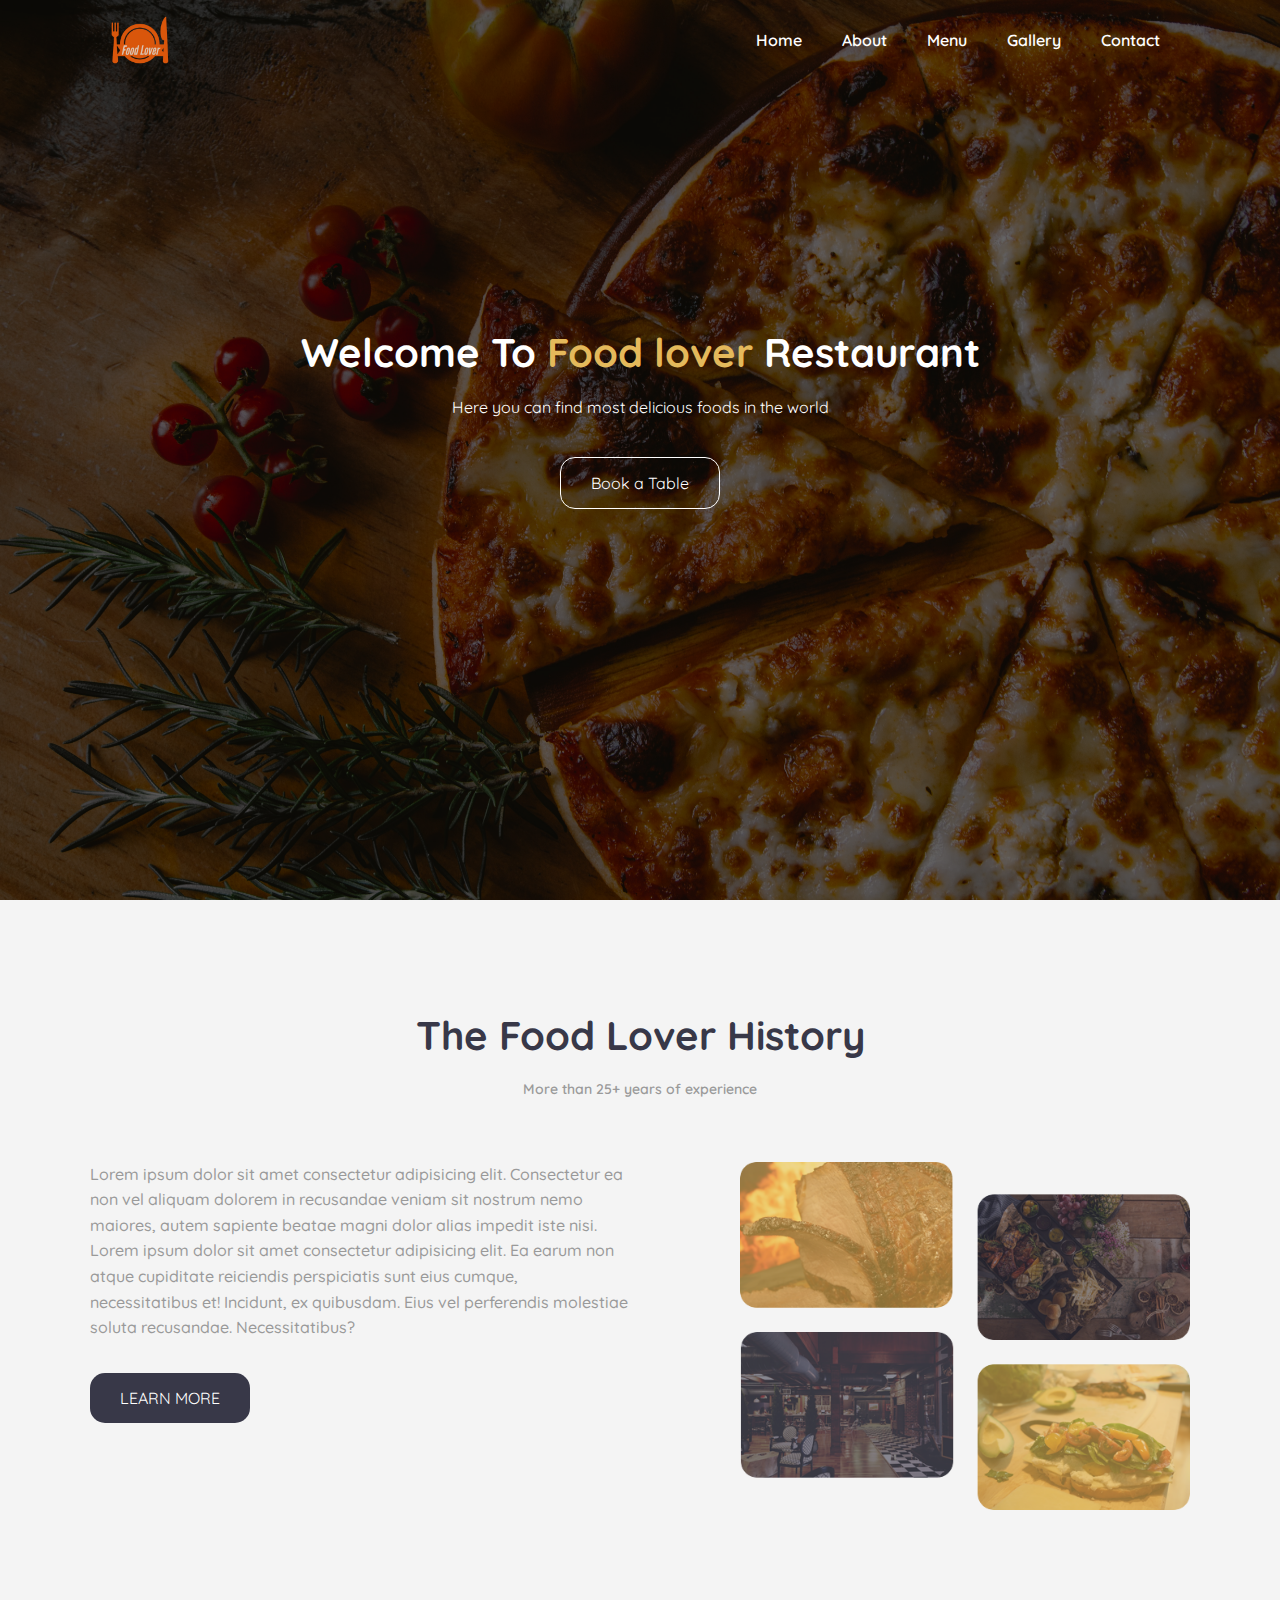
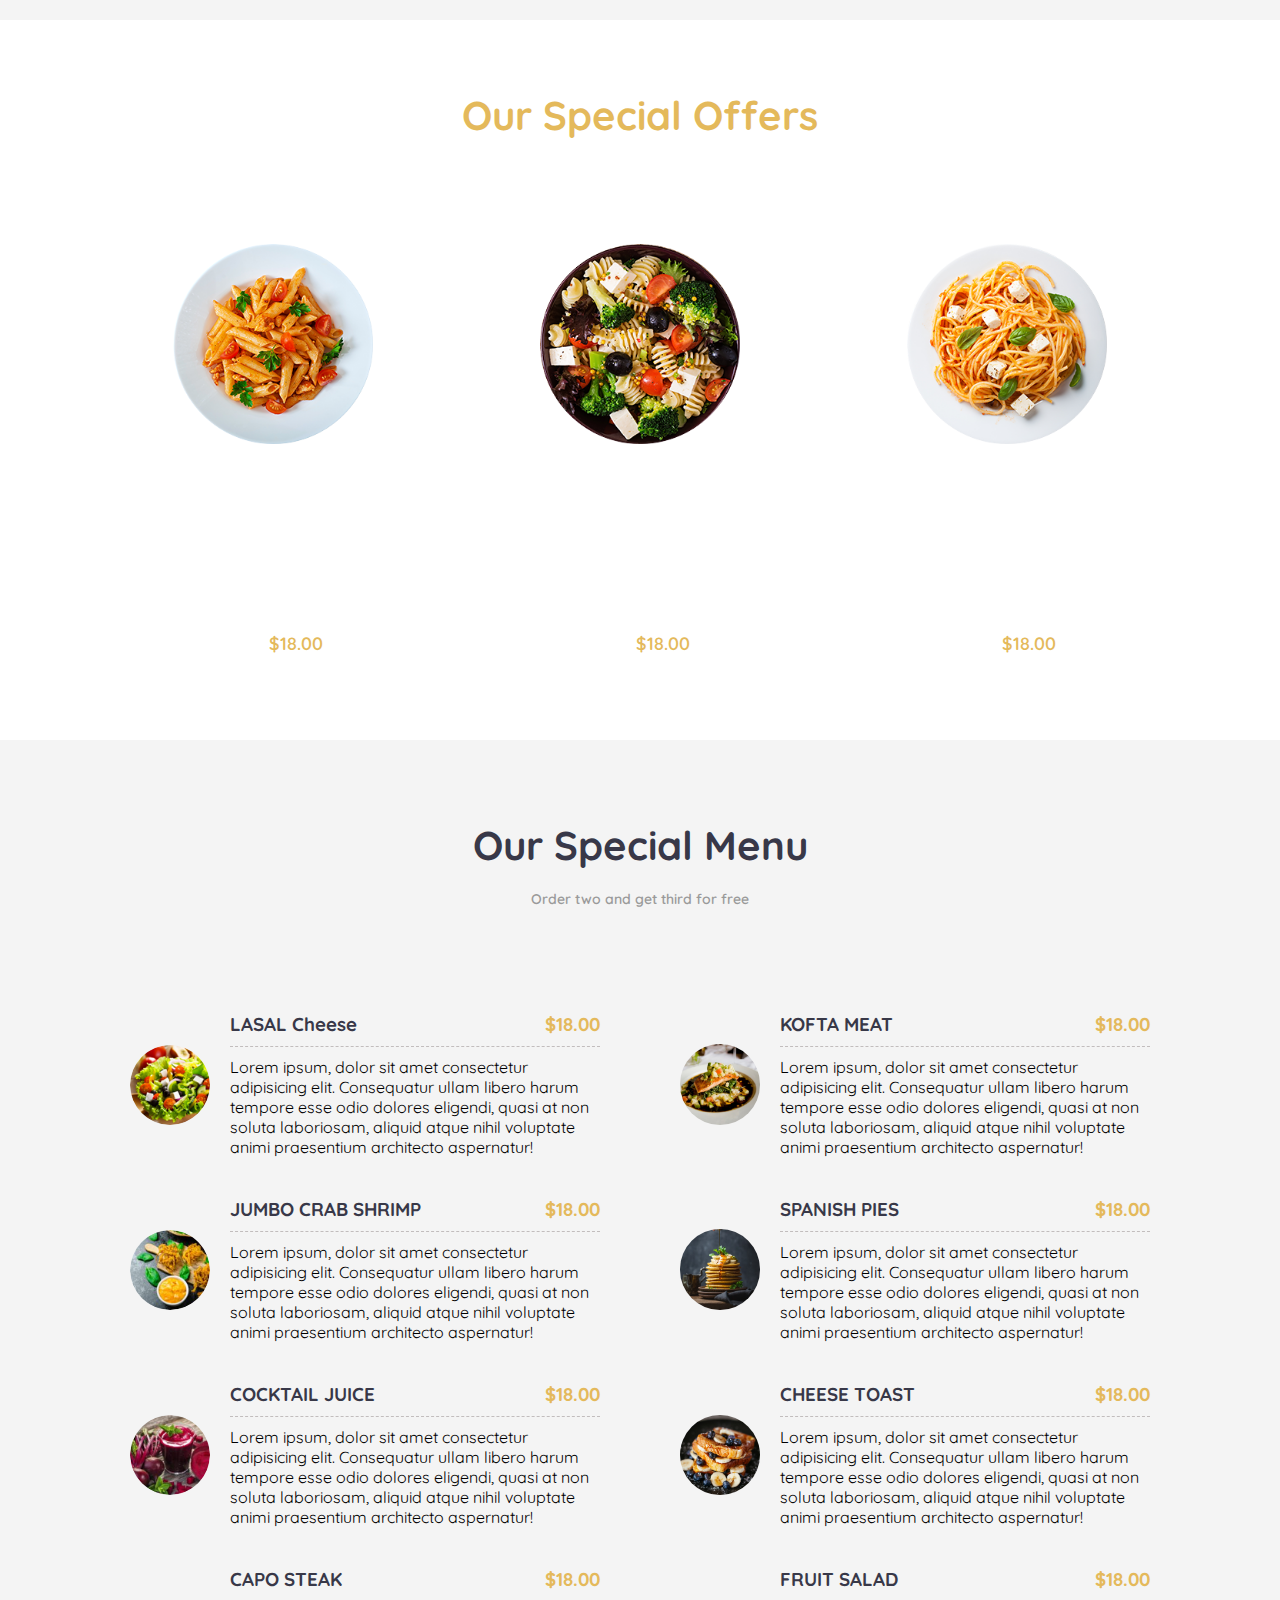
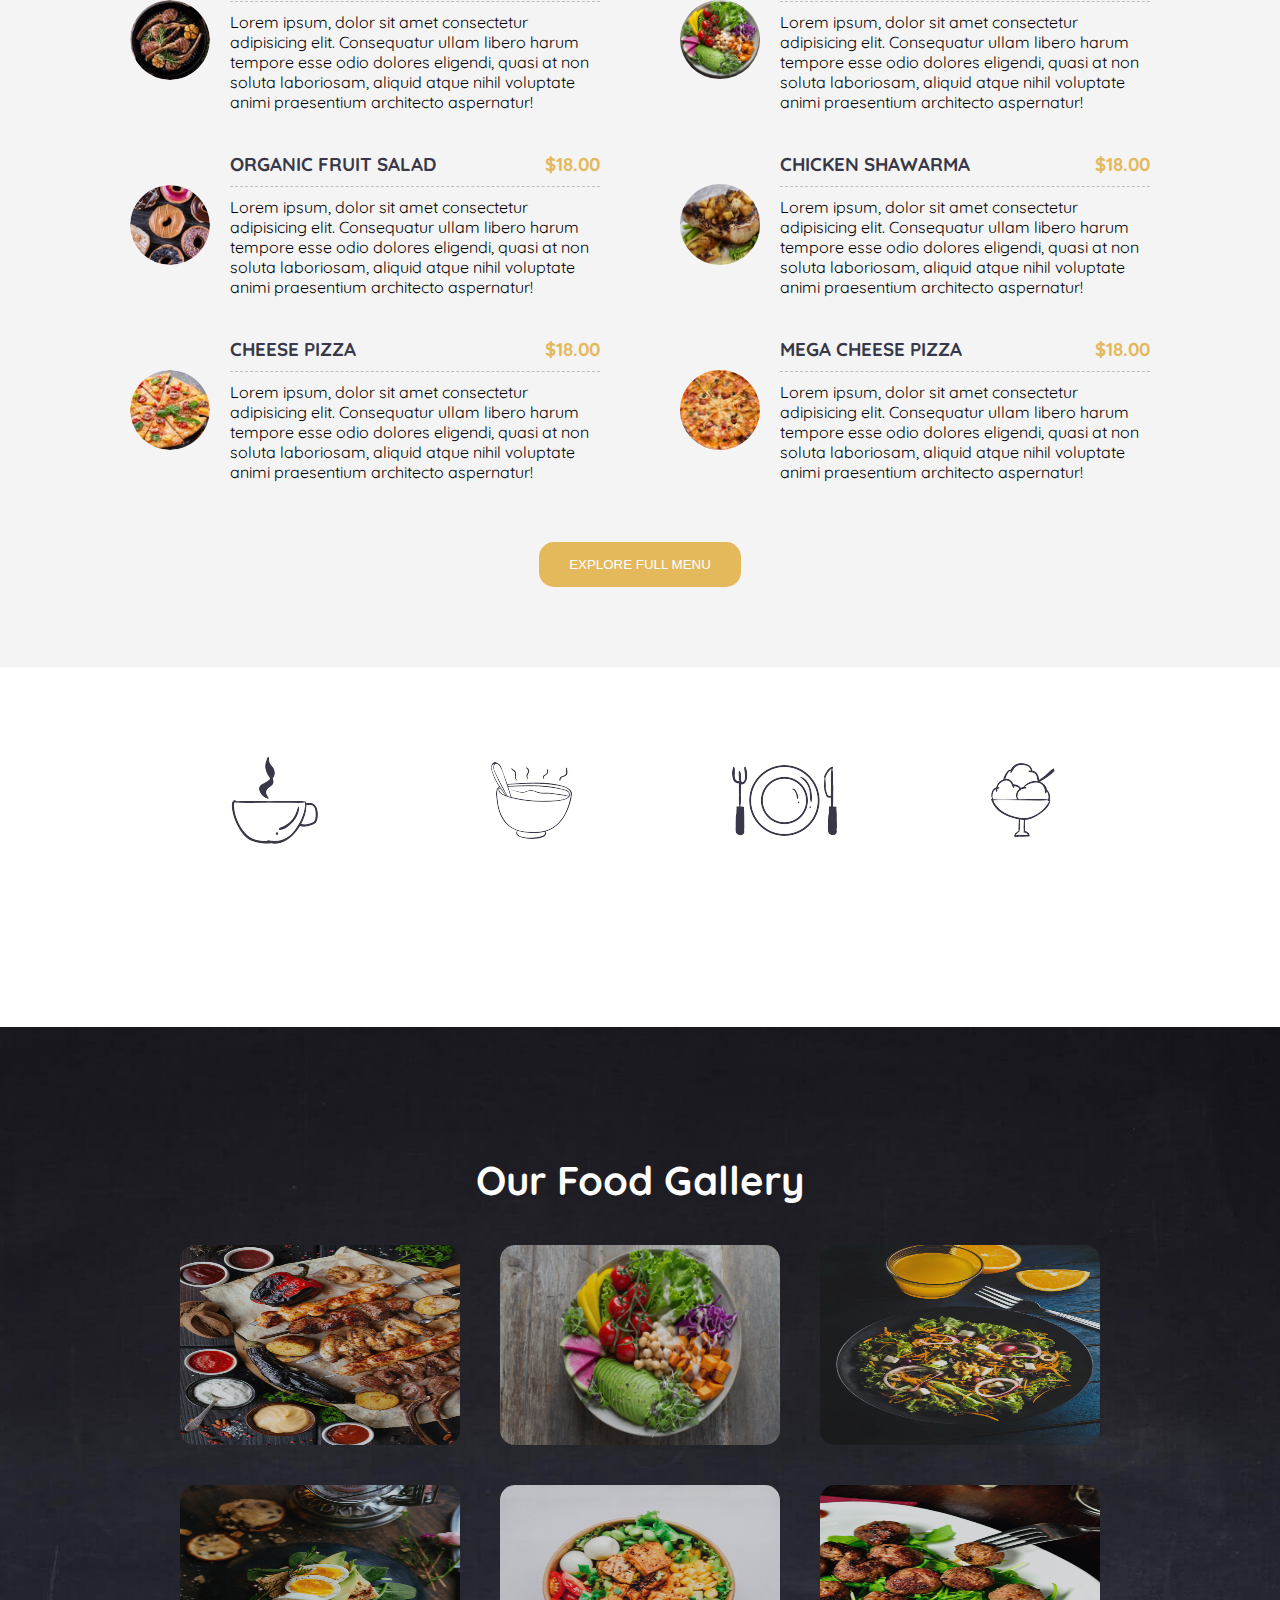
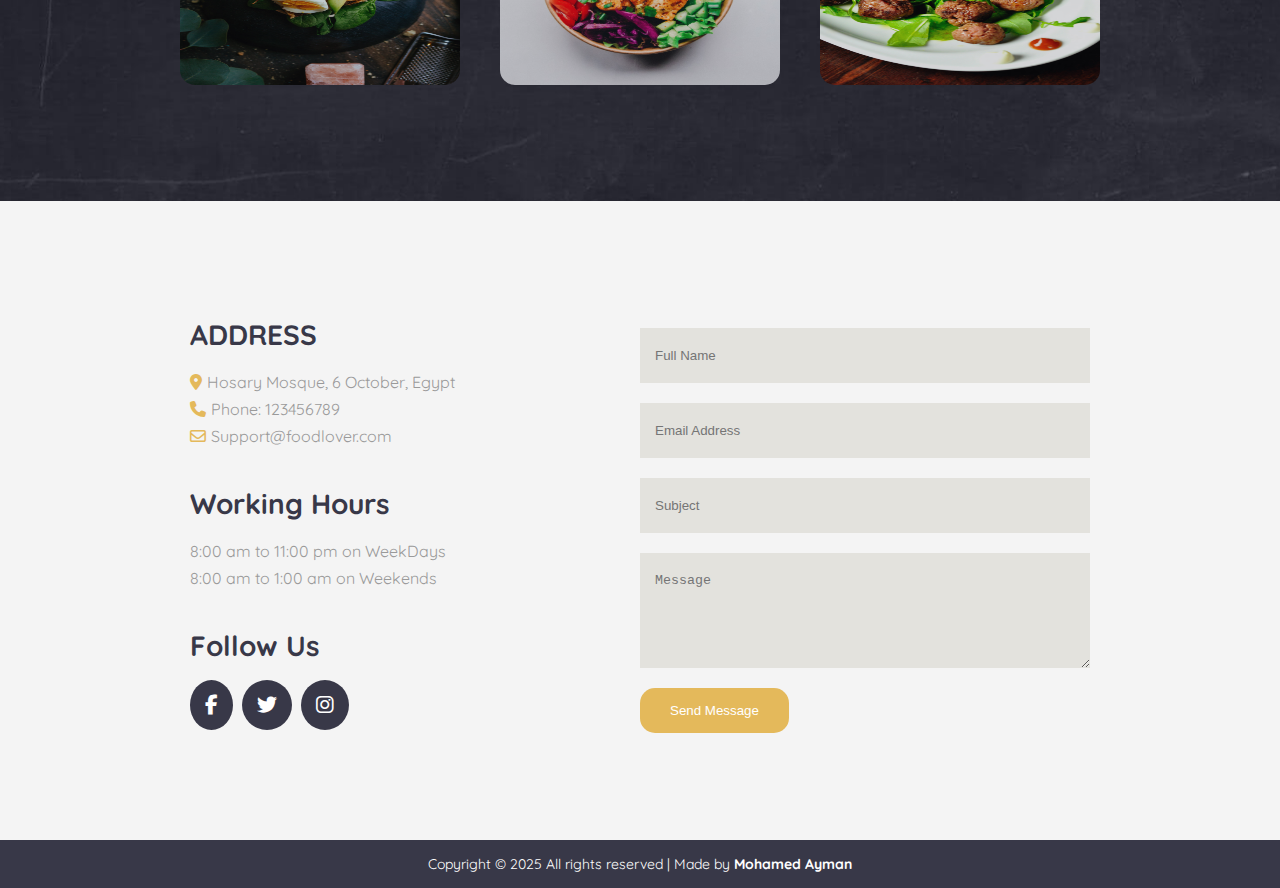
<file: index.html>
<!DOCTYPE html>
<html lang="en">
<head>
    <meta charset="UTF-8">
    <meta name="viewport" content="width=device-width, initial-scale=1.0">
    <title>Food Lover</title>
    <link rel ="stylesheet" href="./style.css">
    <link rel="stylesheet" href="https://cdnjs.cloudflare.com/ajax/libs/font-awesome/6.7.2/css/all.min.css" integrity="sha512-Evv84Mr4kqVGRNSgIGL/F/aIDqQb7xQ2vcrdIwxfjThSH8CSR7PBEakCr51Ck+w+/U6swU2Im1vVX0SVk9ABhg==" crossorigin="anonymous" referrerpolicy="no-referrer" />
    <link rel="apple-touch-icon" sizes="180x180" href="/apple-touch-icon.png">
</head>
<body>
    <!--Header start-->
<header>
    <div id="navbar">
        <img src ="./img/logo.png" alt="Food Lover Logo">
        <nav>
            <ul>
                <li><a href = "#home">Home</a></li>
                <li><a href = "#about">About</a></li>
                <li><a href = "#menu">Menu</a></li>
                <li><a href = "#gallery">Gallery</a></li>
                <li><a href = "#contact">Contact</a></li>
            </ul>
        </nav>
    </div>
    <div class="content">
        <h1>
            Welcome To <span class="primary-text">Food lover</span> Restaurant
        </h1>
        <p>Here you can find most delicious foods in the world </p>
        <a href="#" class = "btn btn-primary">Book a Table</a>
    </div>
</header>
<!--Header end-->
    <main>
        <!--About Start-->
        <section id="about">
            <div class="container">
                <div class="title">
                    <h2>The Food Lover History</h2>
                    <p>More than 25+ years of experience</p>
                </div>
                <div class="about-content">
                    <div>
                        <p>Lorem ipsum dolor sit amet consectetur adipisicing elit. Consectetur ea non vel aliquam dolorem in recusandae veniam sit nostrum nemo maiores, autem sapiente beatae magni dolor alias impedit iste nisi.
                        </p>
                        <p>Lorem ipsum dolor sit amet consectetur adipisicing elit. Ea earum non atque cupiditate reiciendis perspiciatis sunt eius cumque, necessitatibus et! Incidunt, ex quibusdam. Eius vel perferendis molestiae soluta recusandae. Necessitatibus?
                        </p>
                        <a href="#" class="btn btn-secondary">LEARN MORE</a>
                    </div>
                    <img src="./img/about_img.png" alt="Pizza">
                </div>
            </div>

        </section>
        <!--About End-->
        <!-- Offers Start -->
         <section id="offers">
            <div class="container">
                <div class="title">
                    <h2>Our Special Offers</h2>
                    <p>More than 25+ years of experience</p>
                </div>
                <div class="offers-items">
                    <div>
                        <img src="./img/offer1.png" alt="Quattro Pasta">
                        <div>
                            <h3>Quattro Pasta</h3>
                            <p>Lorem ipsum dolor sit amet consectetur adipisicing elit. Voluptas consequuntur, optio ad possimus sapiente rerum quasi natus nostrum nesciunt quos voluptatem ducimus nam minima cumque tempora necessitatibus eveniet recusandae. Dignissimos.</p>
                            <p><del>$55.00</del><span class="primary-text">$18.00</span></p>
                        </div>
                    </div>
                    <div>
                        <img src="./img/offer2.png" alt="Vegertarian Pasta">
                        <div>
                            <h3>Vegertarian Pasta</h3>
                            <p>Lorem ipsum dolor sit amet consectetur adipisicing elit. Voluptas consequuntur, optio ad possimus sapiente rerum quasi natus nostrum nesciunt quos voluptatem ducimus nam minima cumque tempora necessitatibus eveniet recusandae. Dignissimos.</p>
                            <p><del>$55.00</del><span class="primary-text">$18.00</span></p>
                        </div>
                    </div>
                    <div>
                        <img src="./img/offer3.png" alt="Gluten-free Pasta">
                        <div>
                            <h3>Gluten-free Pasta</h3>
                            <p>Lorem ipsum dolor sit amet consectetur adipisicing elit. Voluptas consequuntur, optio ad possimus sapiente rerum quasi natus nostrum nesciunt quos voluptatem ducimus nam minima cumque tempora necessitatibus eveniet recusandae. Dignissimos.</p>
                            <p><del>$55.00</del><span class="primary-text">$18.00</span></p>
                        </div>
                    </div>    
                </div>
            </div>
         </section>
        <!-- Offers End -->
        <!-- Menu Start-->

         <section id="menu">
            <div class="container">
                <div class="title">
                    <h2>Our Special Menu</h2>
                    <p>Order two and get third for free</p>
                </div>
                <div class="menu-items">
                    <div class="menu-items-left">
                        <div class="menu-item">
                            <img src="./img/food1.png" alt="LASAL Cheese">
                            <div>
                                <h3>LASAL Cheese <span class="primary-text">$18.00</span>
                                </h3>
                                <p>Lorem ipsum, dolor sit amet consectetur adipisicing elit. Consequatur ullam libero harum tempore esse odio dolores eligendi, quasi at non soluta laboriosam, aliquid atque nihil voluptate animi praesentium architecto aspernatur!
                                </p>
                            </div>
                        </div>
                        <div class="menu-item">
                            <img src="./img/food2.png" alt="JUMBO CRAB SHRIMP">
                            <div>
                                <h3>JUMBO CRAB SHRIMP <span class="primary-text">$18.00</span>
                                </h3>
                                <p>Lorem ipsum, dolor sit amet consectetur adipisicing elit. Consequatur ullam libero harum tempore esse odio dolores eligendi, quasi at non soluta laboriosam, aliquid atque nihil voluptate animi praesentium architecto aspernatur!
                                </p>
                            </div>
                        </div><div class="menu-item">
                            <img src="./img/food3.png" alt="COCKTAIL JUICE">
                            <div>
                                <h3>COCKTAIL JUICE <span class="primary-text">$18.00</span>
                                </h3>
                                <p>Lorem ipsum, dolor sit amet consectetur adipisicing elit. Consequatur ullam libero harum tempore esse odio dolores eligendi, quasi at non soluta laboriosam, aliquid atque nihil voluptate animi praesentium architecto aspernatur!
                                </p>
                            </div>
                        </div><div class="menu-item">
                            <img src="./img/food4.png" alt="CAPO STEAK">
                            <div>
                                <h3>CAPO STEAK <span class="primary-text">$18.00</span>
                                </h3>
                                <p>Lorem ipsum, dolor sit amet consectetur adipisicing elit. Consequatur ullam libero harum tempore esse odio dolores eligendi, quasi at non soluta laboriosam, aliquid atque nihil voluptate animi praesentium architecto aspernatur!
                                </p>
                            </div>
                        </div><div class="menu-item">
                            <img src="./img/food5.png" alt="ORGANIC FRUIT SALAD">
                            <div>
                                <h3>ORGANIC FRUIT SALAD <span class="primary-text">$18.00</span>
                                </h3>
                                <p>Lorem ipsum, dolor sit amet consectetur adipisicing elit. Consequatur ullam libero harum tempore esse odio dolores eligendi, quasi at non soluta laboriosam, aliquid atque nihil voluptate animi praesentium architecto aspernatur!
                                </p>
                            </div>
                        </div><div class="menu-item">
                            <img src="./img/food6.png" alt="CHEESE PIZZA">
                            <div>
                                <h3>CHEESE PIZZA <span class="primary-text">$18.00</span>
                                </h3>
                                <p>Lorem ipsum, dolor sit amet consectetur adipisicing elit. Consequatur ullam libero harum tempore esse odio dolores eligendi, quasi at non soluta laboriosam, aliquid atque nihil voluptate animi praesentium architecto aspernatur!
                                </p>
                            </div>
                        </div>
                    </div>
                    <div class="menu-items-right">
                        <div class="menu-item">
                            <img src="./img/food7.jpeg" alt="KOFTA MEAT">
                            <div>
                                <h3>KOFTA MEAT <span class="primary-text">$18.00</span>
                                </h3>
                                <p>Lorem ipsum, dolor sit amet consectetur adipisicing elit. Consequatur ullam libero harum tempore esse odio dolores eligendi, quasi at non soluta laboriosam, aliquid atque nihil voluptate animi praesentium architecto aspernatur!
                                </p>
                            </div>
                        </div>
                        <div class="menu-item">
                            <img src="./img/food8.jpeg" alt="SPANISH PIES">
                            <div>
                                <h3>SPANISH PIES <span class="primary-text">$18.00</span>
                                </h3>
                                <p>Lorem ipsum, dolor sit amet consectetur adipisicing elit. Consequatur ullam libero harum tempore esse odio dolores eligendi, quasi at non soluta laboriosam, aliquid atque nihil voluptate animi praesentium architecto aspernatur!
                                </p>
                            </div>
                        </div><div class="menu-item">
                            <img src="./img/food9.jpeg" alt="CHEESE TOAST">
                            <div>
                                <h3>CHEESE TOAST <span class="primary-text">$18.00</span>
                                </h3>
                                <p>Lorem ipsum, dolor sit amet consectetur adipisicing elit. Consequatur ullam libero harum tempore esse odio dolores eligendi, quasi at non soluta laboriosam, aliquid atque nihil voluptate animi praesentium architecto aspernatur!
                                </p>
                            </div>
                        </div><div class="menu-item">
                            <img src="./img/food10.jpeg" alt="FRUIT SALAD">
                            <div>
                                <h3>FRUIT SALAD <span class="primary-text">$18.00</span>
                                </h3>
                                <p>Lorem ipsum, dolor sit amet consectetur adipisicing elit. Consequatur ullam libero harum tempore esse odio dolores eligendi, quasi at non soluta laboriosam, aliquid atque nihil voluptate animi praesentium architecto aspernatur!
                                </p>
                            </div>
                        </div><div class="menu-item">
                            <img src="./img/food11.jpeg" alt="CHICKEN SHAWARMA">
                            <div>
                                <h3>CHICKEN SHAWARMA <span class="primary-text">$18.00</span>
                                </h3>
                                <p>Lorem ipsum, dolor sit amet consectetur adipisicing elit. Consequatur ullam libero harum tempore esse odio dolores eligendi, quasi at non soluta laboriosam, aliquid atque nihil voluptate animi praesentium architecto aspernatur!
                                </p>
                            </div>
                        </div><div class="menu-item">
                            <img src="./img/food12.jpeg" alt="MEGA CHEESE PIZZA">
                            <div>
                                <h3>MEGA CHEESE PIZZA <span class="primary-text">$18.00</span>
                                </h3>
                                <p>Lorem ipsum, dolor sit amet consectetur adipisicing elit. Consequatur ullam libero harum tempore esse odio dolores eligendi, quasi at non soluta laboriosam, aliquid atque nihil voluptate animi praesentium architecto aspernatur!
                                </p>
                            </div>
                        </div>
                    </div>
                </div>
                <button class="btn">EXPLORE FULL MENU</button>
            </div>
         </section>

        <!-- Menu End-->
        <!-- Daytime start-->
         <section id="daytime">
            <div class="container">
                <div class="daytime-items">
                    <div class="daytime-item">
                        <img src="./img/breckfastIcon.png" alt="Breakfast">
                        <h3>Breakfast</h3>
                        <p>8:00 am to 10:00 am</p>
                    </div>
                    <div class="daytime-item">
                        <img src="./img/lunchIcon.png" alt="Lunch">
                        <h3>Lunch</h3>
                        <p>4:00 pm to 7:00 pm</p>
                    </div>
                    <div class="daytime-item">
                        <img src="./img/dinnerIcon.png" alt="Dinner">
                        <h3>Dinner</h3>
                        <p>9:00 pm to 1:00 am</p>
                    </div>
                    <div class="daytime-item">
                        <img src="./img/dessertIcon.png" alt="dessert">
                        <h3>Dessert</h3>
                        <p>All Day</p>
                    </div>
                </div>
            </div>
         </section>
        <!-- Daytime end-->
        <!-- Gallery Start-->

         <section id="gallery">
            <div class="container">
                <h2>Our Food Gallery</h2>
                <div class="img-gallery">
                    <img src="./img/gallery1.jpeg" alt="Gallery 1">
                    <img src="./img/gallery2.jpeg" alt="Gallery 2">
                    <img src="./img/gallery3.jpeg" alt="Gallery 3">
                    <img src="./img/gallery4.jpeg" alt="Gallery 4">
                    <img src="./img/gallery5.jpeg" alt="Gallery 5">
                    <img src="./img/gallery6.jpeg" alt="Gallery 6">
                </div>
            </div>
         </section>

        <!-- Gallery end--> 
        <!-- Contact Start-->

         <section id="contact">
            <div class="container">
                <div class="contact-content">
                    <div class="contact-info">
                        <div>
                            <h3>ADDRESS</h3>
                            <p><i class="fa-solid fa-location-dot"></i>Hosary Mosque, 6 October, Egypt</p>
                            <p><i class="fa-solid fa-phone"></i>Phone: 123456789</p>
                            <p><i class="fa-regular fa-envelope"></i>Support@foodlover.com</p>
                        </div>
                        <div>
                            <h3>Working Hours</h3>
                            <p>8:00 am to 11:00 pm on WeekDays</p>
                            <p>8:00 am to 1:00 am on Weekends</p>
                        </div>
                        <div>
                            <h3>Follow Us</h3>
                            <a href="#"><i class="fa-brands fa-facebook-f"></i></a>
                            <a href="#"><i class="fa-brands fa-twitter"></i></a>
                            <a href="#"><i class="fa-brands fa-instagram"></i></a>
                        </div>
                    </div>
                    <form>
                        <input type="text" name="Name" id="Name" placeholder="Full Name" required>
                        <input type="email" name="Email" id="Email" placeholder="Email Address" required>
                        <input type="text" name="Subject" id="Subject" placeholder="Subject" required>
                        <textarea name="Message" id="Message" cols="30" rows="5" placeholder="Message"></textarea>
                        <button type="submit" class="btn">Send Message</button>
                    </form>
                </div>
            </div>
         </section>

        <!-- Contact end-->
    </main>
    <footer id="footer">
        <p>Copyright &copy; 2025 All rights reserved | Made by <b><a href="https://google.com" target="_blank">Mohamed Ayman</a></b></p>
    </footer>
</body>
</html>
</file>
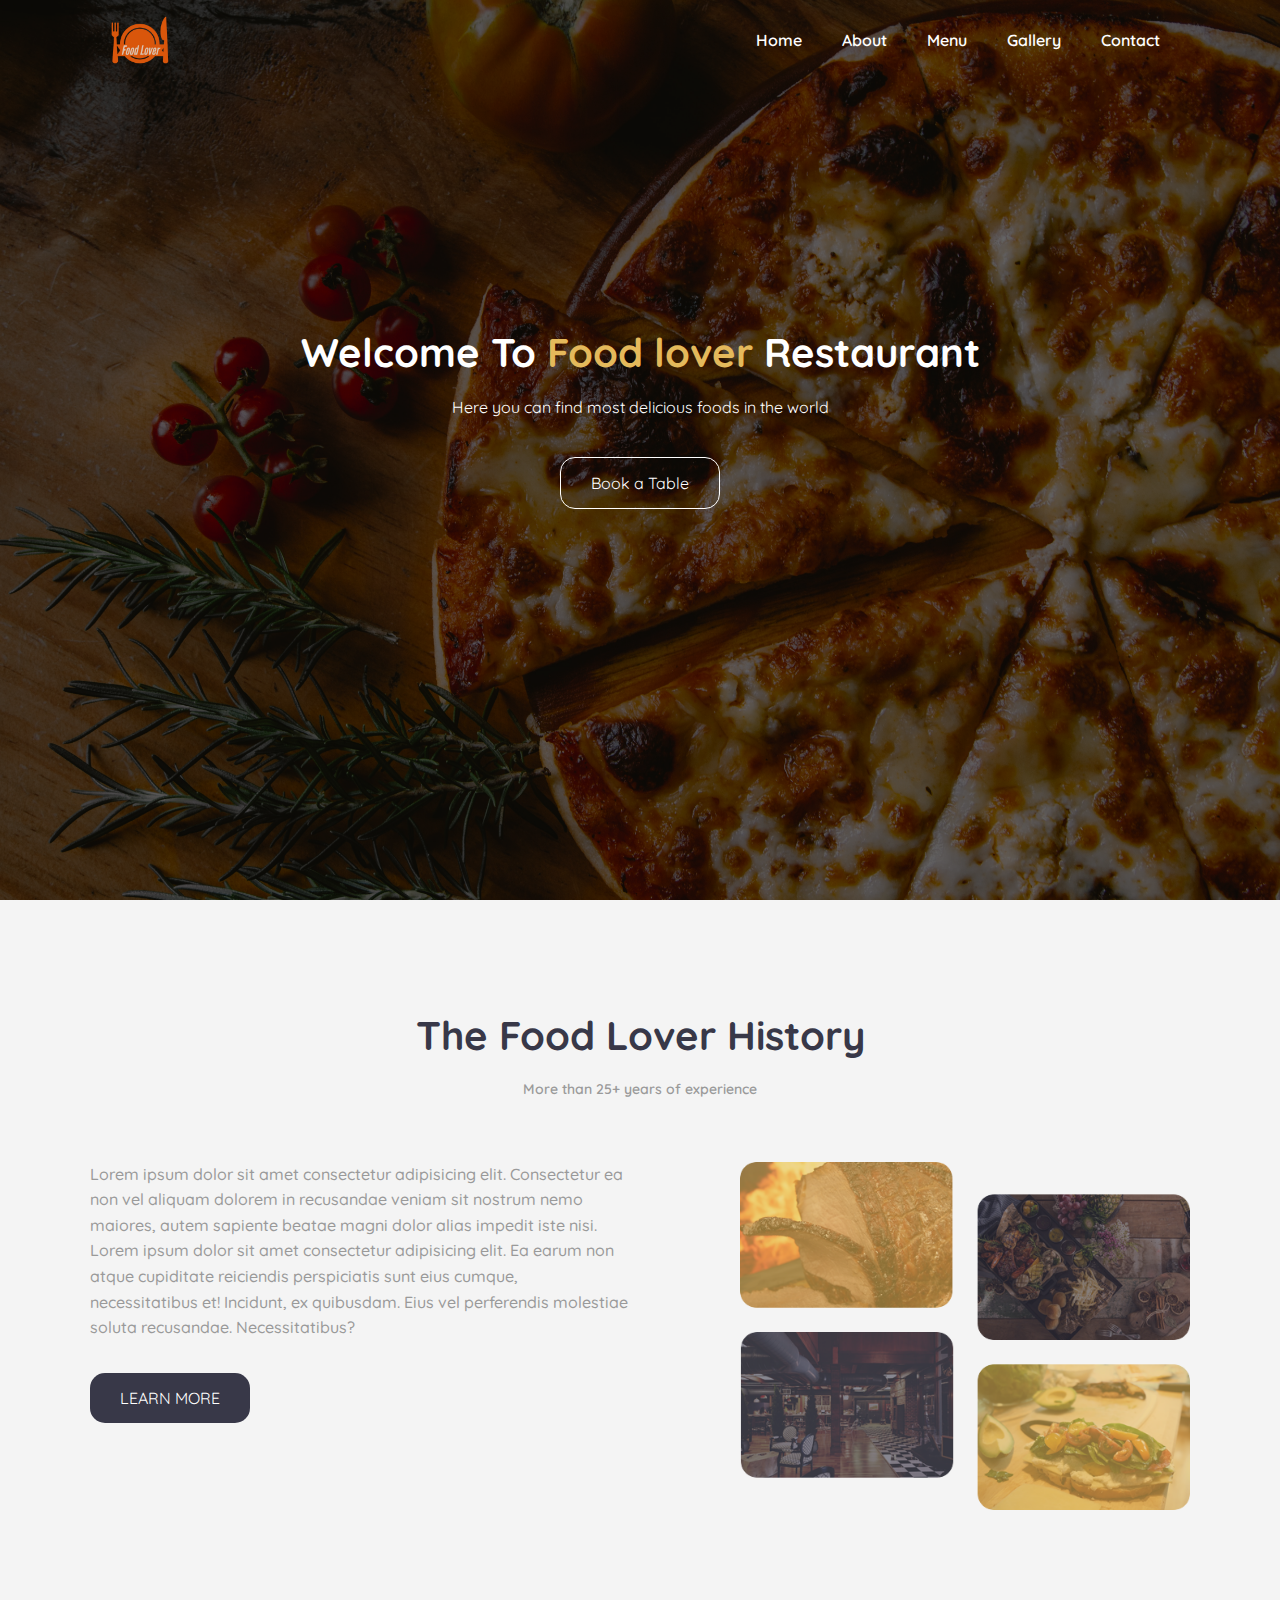
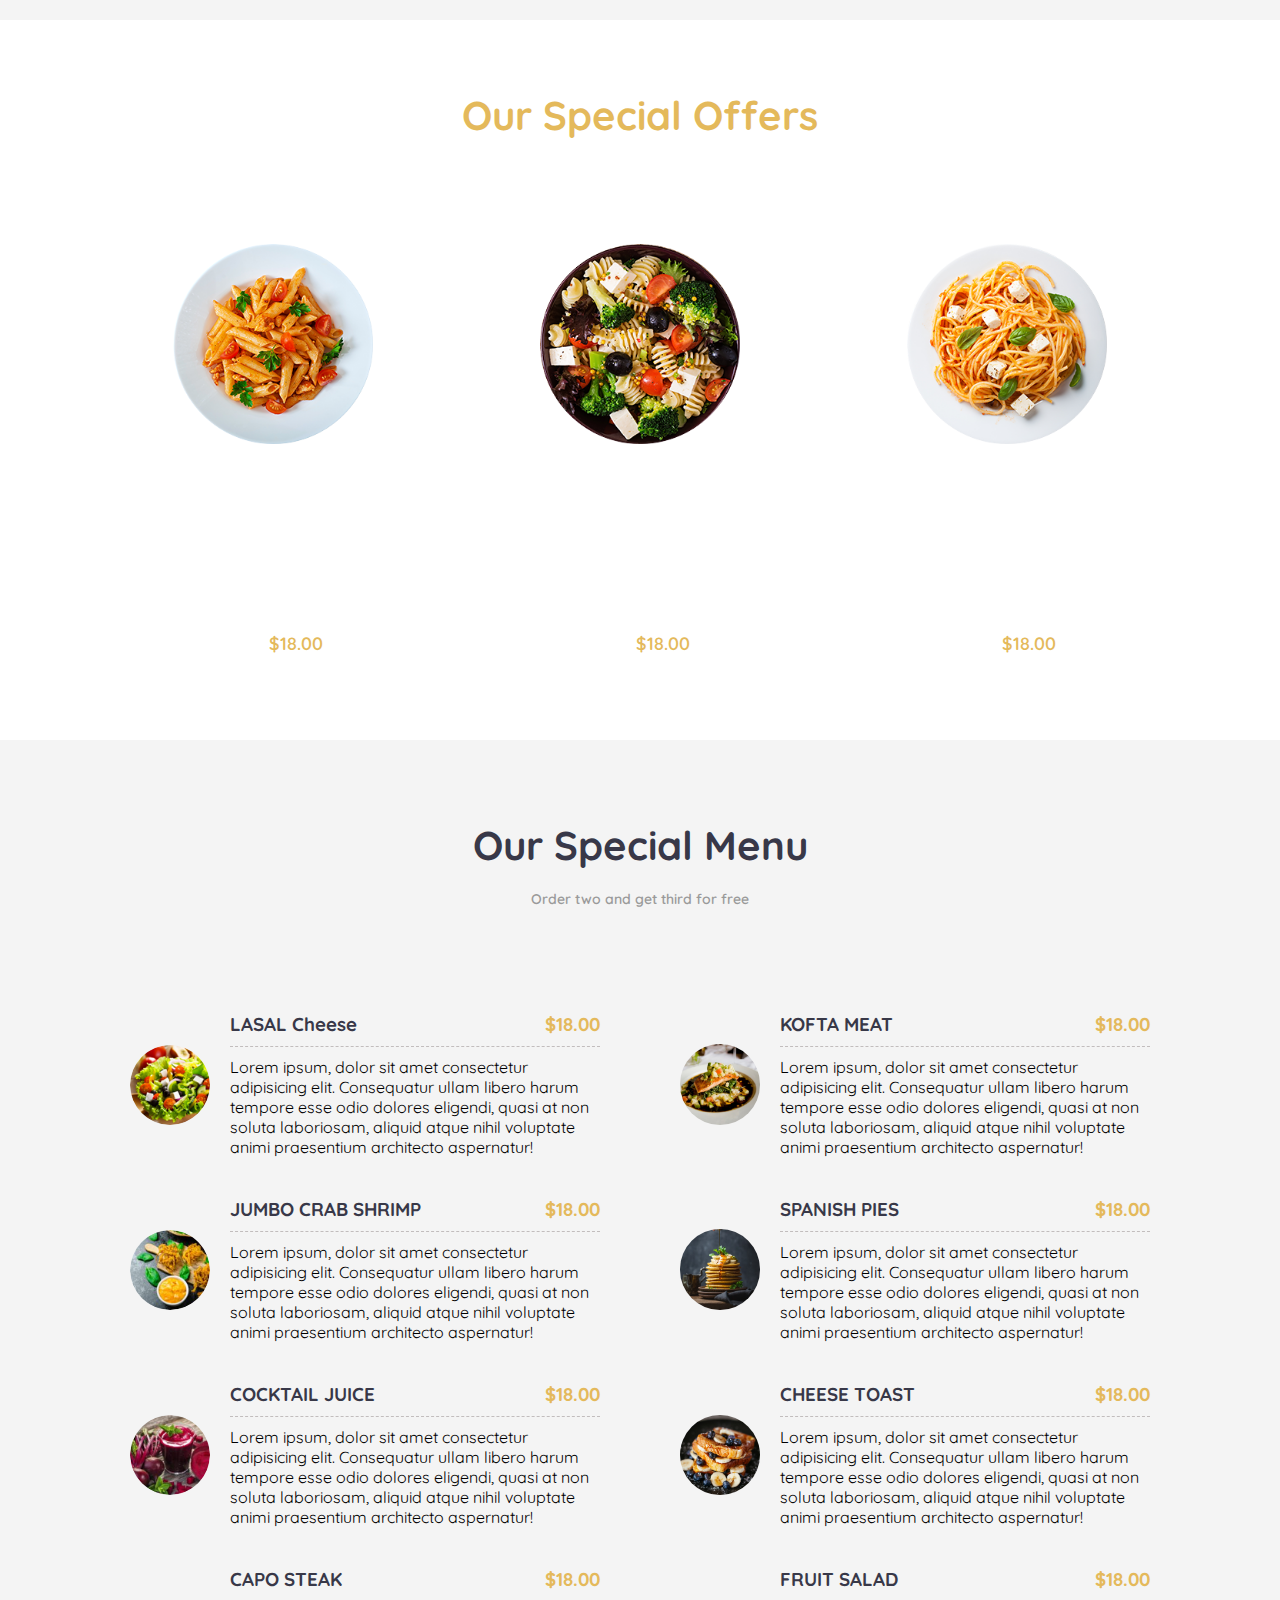
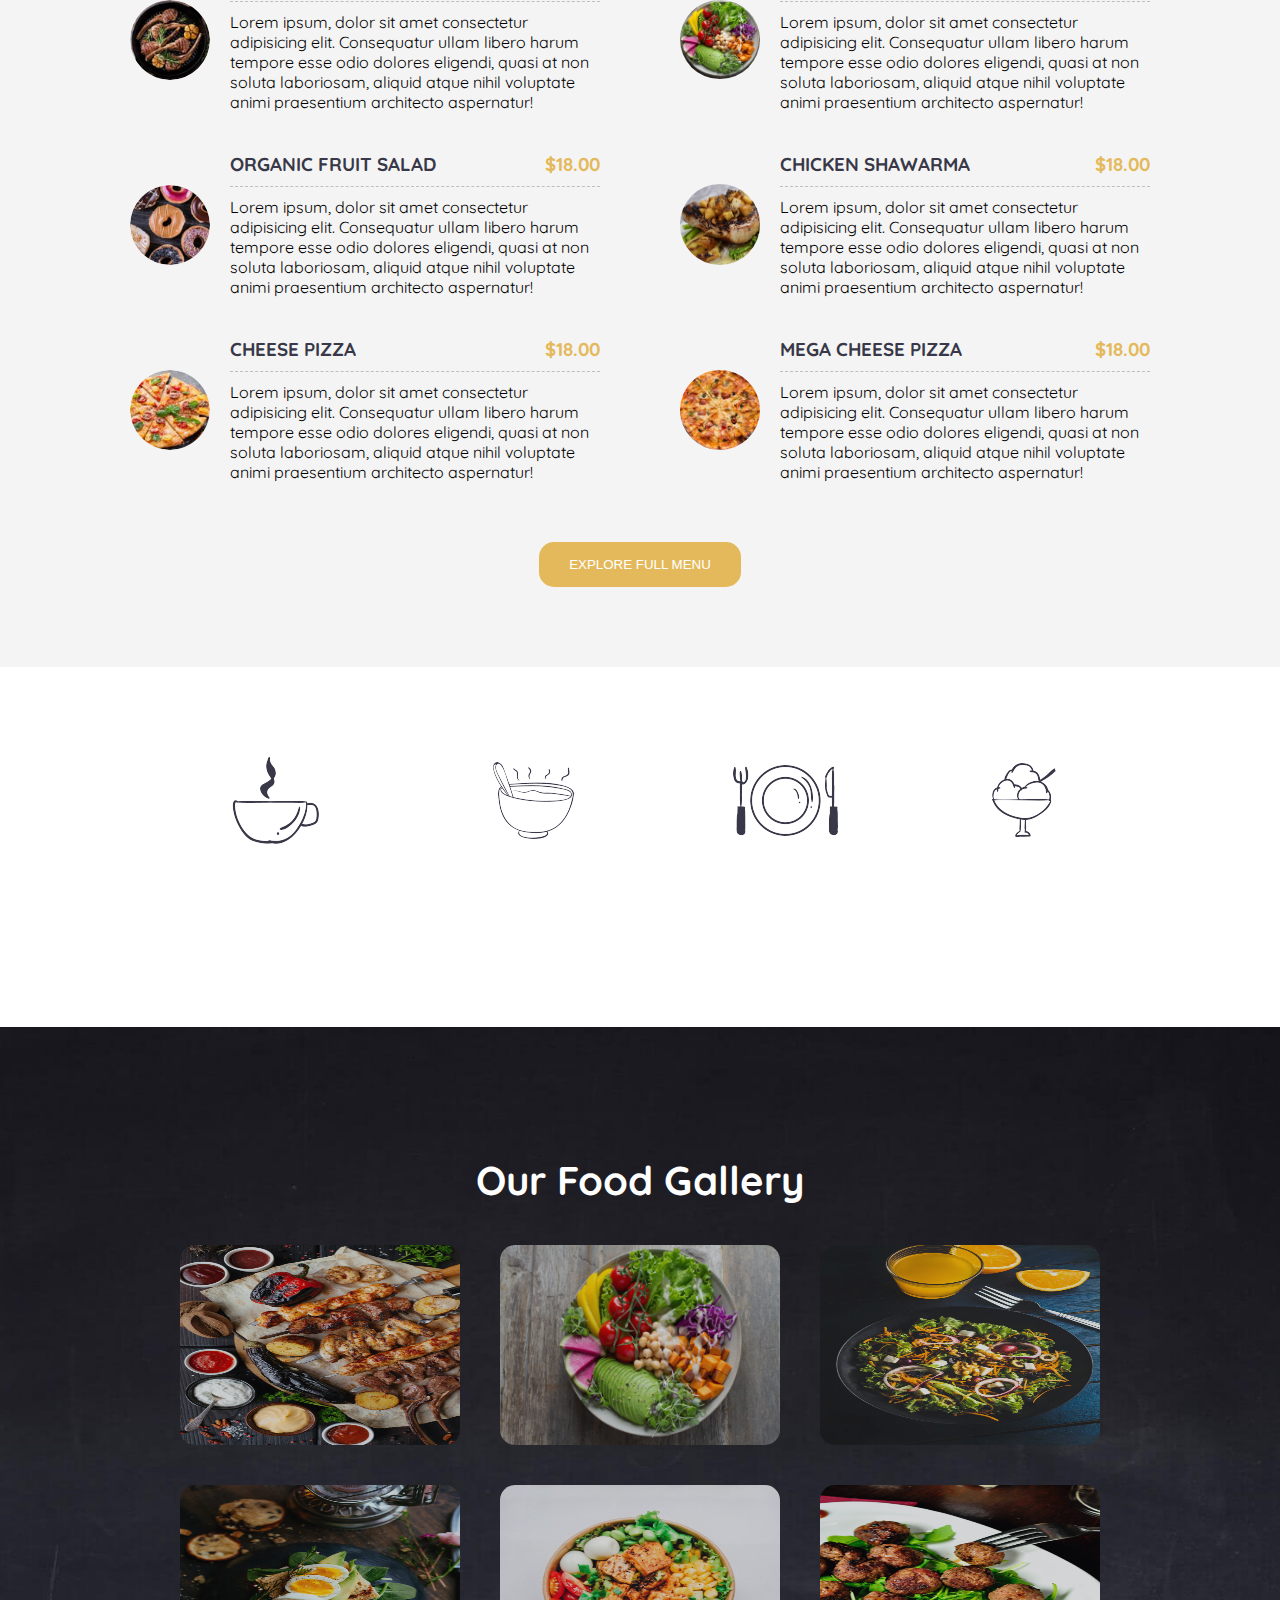
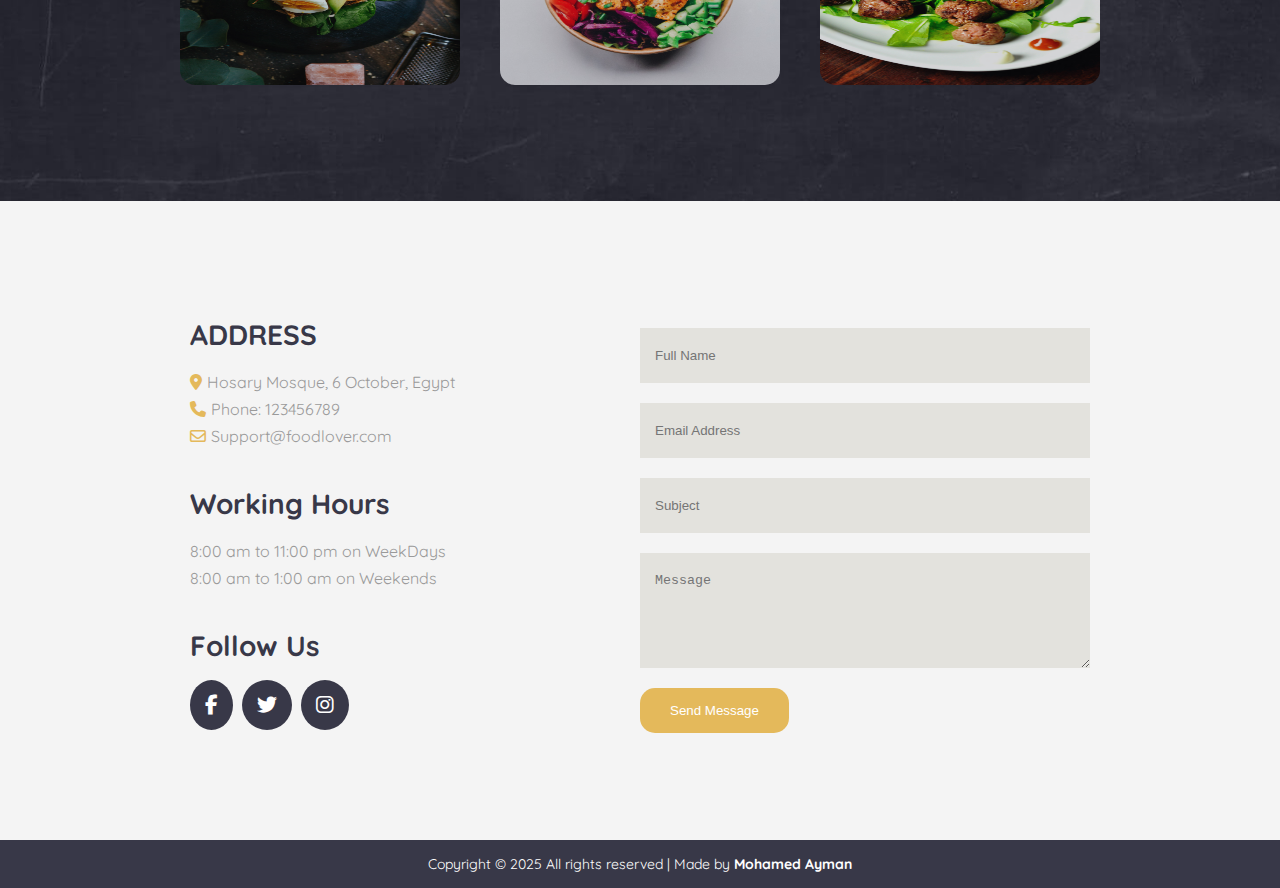
<file: FoodLover/index.html>
<!DOCTYPE html>
<html lang="en">
<head>
    <meta charset="UTF-8">
    <meta name="viewport" content="width=device-width, initial-scale=1.0">
    <title>Food Lover</title>
    <link rel ="stylesheet" href="./style.css">
    <link rel="stylesheet" href="https://cdnjs.cloudflare.com/ajax/libs/font-awesome/6.7.2/css/all.min.css" integrity="sha512-Evv84Mr4kqVGRNSgIGL/F/aIDqQb7xQ2vcrdIwxfjThSH8CSR7PBEakCr51Ck+w+/U6swU2Im1vVX0SVk9ABhg==" crossorigin="anonymous" referrerpolicy="no-referrer" />
    <link rel="apple-touch-icon" sizes="180x180" href="/apple-touch-icon.png">
</head>
<body>
    <!--Header start-->
<header>
    <div id="navbar">
        <img src ="./img/logo.png" alt="Food Lover Logo">
        <nav>
            <ul>
                <li><a href = "#home">Home</a></li>
                <li><a href = "#about">About</a></li>
                <li><a href = "#menu">Menu</a></li>
                <li><a href = "#gallery">Gallery</a></li>
                <li><a href = "#contact">Contact</a></li>
            </ul>
        </nav>
    </div>
    <div class="content">
        <h1>
            Welcome To <span class="primary-text">Food lover</span> Restaurant
        </h1>
        <p>Here you can find most delicious foods in the world </p>
        <a href="#" class = "btn btn-primary">Book a Table</a>
    </div>
</header>
<!--Header end-->
    <main>
        <!--About Start-->
        <section id="about">
            <div class="container">
                <div class="title">
                    <h2>The Food Lover History</h2>
                    <p>More than 25+ years of experience</p>
                </div>
                <div class="about-content">
                    <div>
                        <p>Lorem ipsum dolor sit amet consectetur adipisicing elit. Consectetur ea non vel aliquam dolorem in recusandae veniam sit nostrum nemo maiores, autem sapiente beatae magni dolor alias impedit iste nisi.
                        </p>
                        <p>Lorem ipsum dolor sit amet consectetur adipisicing elit. Ea earum non atque cupiditate reiciendis perspiciatis sunt eius cumque, necessitatibus et! Incidunt, ex quibusdam. Eius vel perferendis molestiae soluta recusandae. Necessitatibus?
                        </p>
                        <a href="#" class="btn btn-secondary">LEARN MORE</a>
                    </div>
                    <img src="./img/about_img.png" alt="Pizza">
                </div>
            </div>

        </section>
        <!--About End-->
        <!-- Offers Start -->
         <section id="offers">
            <div class="container">
                <div class="title">
                    <h2>Our Special Offers</h2>
                    <p>More than 25+ years of experience</p>
                </div>
                <div class="offers-items">
                    <div>
                        <img src="./img/offer1.png" alt="Quattro Pasta">
                        <div>
                            <h3>Quattro Pasta</h3>
                            <p>Lorem ipsum dolor sit amet consectetur adipisicing elit. Voluptas consequuntur, optio ad possimus sapiente rerum quasi natus nostrum nesciunt quos voluptatem ducimus nam minima cumque tempora necessitatibus eveniet recusandae. Dignissimos.</p>
                            <p><del>$55.00</del><span class="primary-text">$18.00</span></p>
                        </div>
                    </div>
                    <div>
                        <img src="./img/offer2.png" alt="Vegertarian Pasta">
                        <div>
                            <h3>Vegertarian Pasta</h3>
                            <p>Lorem ipsum dolor sit amet consectetur adipisicing elit. Voluptas consequuntur, optio ad possimus sapiente rerum quasi natus nostrum nesciunt quos voluptatem ducimus nam minima cumque tempora necessitatibus eveniet recusandae. Dignissimos.</p>
                            <p><del>$55.00</del><span class="primary-text">$18.00</span></p>
                        </div>
                    </div>
                    <div>
                        <img src="./img/offer3.png" alt="Gluten-free Pasta">
                        <div>
                            <h3>Gluten-free Pasta</h3>
                            <p>Lorem ipsum dolor sit amet consectetur adipisicing elit. Voluptas consequuntur, optio ad possimus sapiente rerum quasi natus nostrum nesciunt quos voluptatem ducimus nam minima cumque tempora necessitatibus eveniet recusandae. Dignissimos.</p>
                            <p><del>$55.00</del><span class="primary-text">$18.00</span></p>
                        </div>
                    </div>    
                </div>
            </div>
         </section>
        <!-- Offers End -->
        <!-- Menu Start-->

         <section id="menu">
            <div class="container">
                <div class="title">
                    <h2>Our Special Menu</h2>
                    <p>Order two and get third for free</p>
                </div>
                <div class="menu-items">
                    <div class="menu-items-left">
                        <div class="menu-item">
                            <img src="./img/food1.png" alt="LASAL Cheese">
                            <div>
                                <h3>LASAL Cheese <span class="primary-text">$18.00</span>
                                </h3>
                                <p>Lorem ipsum, dolor sit amet consectetur adipisicing elit. Consequatur ullam libero harum tempore esse odio dolores eligendi, quasi at non soluta laboriosam, aliquid atque nihil voluptate animi praesentium architecto aspernatur!
                                </p>
                            </div>
                        </div>
                        <div class="menu-item">
                            <img src="./img/food2.png" alt="JUMBO CRAB SHRIMP">
                            <div>
                                <h3>JUMBO CRAB SHRIMP <span class="primary-text">$18.00</span>
                                </h3>
                                <p>Lorem ipsum, dolor sit amet consectetur adipisicing elit. Consequatur ullam libero harum tempore esse odio dolores eligendi, quasi at non soluta laboriosam, aliquid atque nihil voluptate animi praesentium architecto aspernatur!
                                </p>
                            </div>
                        </div><div class="menu-item">
                            <img src="./img/food3.png" alt="COCKTAIL JUICE">
                            <div>
                                <h3>COCKTAIL JUICE <span class="primary-text">$18.00</span>
                                </h3>
                                <p>Lorem ipsum, dolor sit amet consectetur adipisicing elit. Consequatur ullam libero harum tempore esse odio dolores eligendi, quasi at non soluta laboriosam, aliquid atque nihil voluptate animi praesentium architecto aspernatur!
                                </p>
                            </div>
                        </div><div class="menu-item">
                            <img src="./img/food4.png" alt="CAPO STEAK">
                            <div>
                                <h3>CAPO STEAK <span class="primary-text">$18.00</span>
                                </h3>
                                <p>Lorem ipsum, dolor sit amet consectetur adipisicing elit. Consequatur ullam libero harum tempore esse odio dolores eligendi, quasi at non soluta laboriosam, aliquid atque nihil voluptate animi praesentium architecto aspernatur!
                                </p>
                            </div>
                        </div><div class="menu-item">
                            <img src="./img/food5.png" alt="ORGANIC FRUIT SALAD">
                            <div>
                                <h3>ORGANIC FRUIT SALAD <span class="primary-text">$18.00</span>
                                </h3>
                                <p>Lorem ipsum, dolor sit amet consectetur adipisicing elit. Consequatur ullam libero harum tempore esse odio dolores eligendi, quasi at non soluta laboriosam, aliquid atque nihil voluptate animi praesentium architecto aspernatur!
                                </p>
                            </div>
                        </div><div class="menu-item">
                            <img src="./img/food6.png" alt="CHEESE PIZZA">
                            <div>
                                <h3>CHEESE PIZZA <span class="primary-text">$18.00</span>
                                </h3>
                                <p>Lorem ipsum, dolor sit amet consectetur adipisicing elit. Consequatur ullam libero harum tempore esse odio dolores eligendi, quasi at non soluta laboriosam, aliquid atque nihil voluptate animi praesentium architecto aspernatur!
                                </p>
                            </div>
                        </div>
                    </div>
                    <div class="menu-items-right">
                        <div class="menu-item">
                            <img src="./img/food7.jpeg" alt="KOFTA MEAT">
                            <div>
                                <h3>KOFTA MEAT <span class="primary-text">$18.00</span>
                                </h3>
                                <p>Lorem ipsum, dolor sit amet consectetur adipisicing elit. Consequatur ullam libero harum tempore esse odio dolores eligendi, quasi at non soluta laboriosam, aliquid atque nihil voluptate animi praesentium architecto aspernatur!
                                </p>
                            </div>
                        </div>
                        <div class="menu-item">
                            <img src="./img/food8.jpeg" alt="SPANISH PIES">
                            <div>
                                <h3>SPANISH PIES <span class="primary-text">$18.00</span>
                                </h3>
                                <p>Lorem ipsum, dolor sit amet consectetur adipisicing elit. Consequatur ullam libero harum tempore esse odio dolores eligendi, quasi at non soluta laboriosam, aliquid atque nihil voluptate animi praesentium architecto aspernatur!
                                </p>
                            </div>
                        </div><div class="menu-item">
                            <img src="./img/food9.jpeg" alt="CHEESE TOAST">
                            <div>
                                <h3>CHEESE TOAST <span class="primary-text">$18.00</span>
                                </h3>
                                <p>Lorem ipsum, dolor sit amet consectetur adipisicing elit. Consequatur ullam libero harum tempore esse odio dolores eligendi, quasi at non soluta laboriosam, aliquid atque nihil voluptate animi praesentium architecto aspernatur!
                                </p>
                            </div>
                        </div><div class="menu-item">
                            <img src="./img/food10.jpeg" alt="FRUIT SALAD">
                            <div>
                                <h3>FRUIT SALAD <span class="primary-text">$18.00</span>
                                </h3>
                                <p>Lorem ipsum, dolor sit amet consectetur adipisicing elit. Consequatur ullam libero harum tempore esse odio dolores eligendi, quasi at non soluta laboriosam, aliquid atque nihil voluptate animi praesentium architecto aspernatur!
                                </p>
                            </div>
                        </div><div class="menu-item">
                            <img src="./img/food11.jpeg" alt="CHICKEN SHAWARMA">
                            <div>
                                <h3>CHICKEN SHAWARMA <span class="primary-text">$18.00</span>
                                </h3>
                                <p>Lorem ipsum, dolor sit amet consectetur adipisicing elit. Consequatur ullam libero harum tempore esse odio dolores eligendi, quasi at non soluta laboriosam, aliquid atque nihil voluptate animi praesentium architecto aspernatur!
                                </p>
                            </div>
                        </div><div class="menu-item">
                            <img src="./img/food12.jpeg" alt="MEGA CHEESE PIZZA">
                            <div>
                                <h3>MEGA CHEESE PIZZA <span class="primary-text">$18.00</span>
                                </h3>
                                <p>Lorem ipsum, dolor sit amet consectetur adipisicing elit. Consequatur ullam libero harum tempore esse odio dolores eligendi, quasi at non soluta laboriosam, aliquid atque nihil voluptate animi praesentium architecto aspernatur!
                                </p>
                            </div>
                        </div>
                    </div>
                </div>
                <button class="btn">EXPLORE FULL MENU</button>
            </div>
         </section>

        <!-- Menu End-->
        <!-- Daytime start-->
         <section id="daytime">
            <div class="container">
                <div class="daytime-items">
                    <div class="daytime-item">
                        <img src="./img/breckfastIcon.png" alt="Breakfast">
                        <h3>breakfast</h3>
                        <p>8:00 am to 10:00 am</p>
                    </div>
                    <div class="daytime-item">
                        <img src="./img/lunchIcon.png" alt="Lunch">
                        <h3>Lunch</h3>
                        <p>4:00 pm to 7:00 pm</p>
                    </div>
                    <div class="daytime-item">
                        <img src="./img/dinnerIcon.png" alt="Dinner">
                        <h3>Dinner</h3>
                        <p>9:00 pm to 1:00 am</p>
                    </div>
                    <div class="daytime-item">
                        <img src="./img/dessertIcon.png" alt="dessert">
                        <h3>dessert</h3>
                        <p>All Day</p>
                    </div>
                </div>
            </div>
         </section>
        <!-- Daytime end-->
        <!-- Gallery Start-->

         <section id="gallery">
            <div class="container">
                <h2>Our Food Gallery</h2>
                <div class="img-gallery">
                    <img src="./img/gallery1.jpeg" alt="Gallery 1">
                    <img src="./img/gallery2.jpeg" alt="Gallery 2">
                    <img src="./img/gallery3.jpeg" alt="Gallery 3">
                    <img src="./img/gallery4.jpeg" alt="Gallery 4">
                    <img src="./img/gallery5.jpeg" alt="Gallery 5">
                    <img src="./img/gallery6.jpeg" alt="Gallery 6">
                </div>
            </div>
         </section>

        <!-- Gallery end--> 
        <!-- Contact Start-->

         <section id="contact">
            <div class="container">
                <div class="contact-content">
                    <div class="contact-info">
                        <div>
                            <h3>ADDRESS</h3>
                            <p><i class="fa-solid fa-location-dot"></i>Hosary Mosque, 6 October, Egypt</p>
                            <p><i class="fa-solid fa-phone"></i>Phone: 123456789</p>
                            <p><i class="fa-regular fa-envelope"></i>Support@foodlover.com</p>
                        </div>
                        <div>
                            <h3>Working Hours</h3>
                            <p>8:00 am to 11:00 pm on WeekDays</p>
                            <p>8:00 am to 1:00 am on Weekends</p>
                        </div>
                        <div>
                            <h3>Follow Us</h3>
                            <a href="#"><i class="fa-brands fa-facebook-f"></i></a>
                            <a href="#"><i class="fa-brands fa-twitter"></i></a>
                            <a href="#"><i class="fa-brands fa-instagram"></i></a>
                        </div>
                    </div>
                    <form>
                        <input type="text" name="Name" id="Name" placeholder="Full Name" required>
                        <input type="email" name="Email" id="Email" placeholder="Email Address" required>
                        <input type="text" name="Subject" id="Subject" placeholder="Subject" required>
                        <textarea name="Message" id="Message" cols="30" rows="5" placeholder="Message"></textarea>
                        <button type="submit" class="btn">Send Message</button>
                    </form>
                </div>
            </div>
         </section>

        <!-- Contact end-->
    </main>
    <footer id="footer">
        <p>Copyright &copy; 2025 All rights reserved | Made by <b><a href="https://google.com" target="_blank">Mohamed Ayman</a></b></p>
    </footer>
</body>
</html>
</file>
<file: style.css>
@import 
url('https://fonts.googleapis.com/css2?family=Quicksand:wght@300..700&display=swap');

* {
    padding: 0;
    margin: 0;
    box-sizing: border-box;
}

html {
    scroll-behavior: smooth;
}

body {
    font-family: 'quicksand', 'sans-serif';
}

ul {
    list-style: none;
}

a {
    text-decoration: none;
}

.container {
    max-width: 1100px;
    margin: auto;
}


/* Utility classes */
.primary-text {
    color: #e4b95b;
}

.btn {
    display: inline-block;
    padding: 15px 30px;
    border: none;
    border-radius: 15px;
}

.btn-primary {
    color: white;
    border: 1px solid #fff;
}

.btn-secondary {
    color: white;
    background: #383848;
    margin-top: 2rem;
}

.btn-primary:hover,
.btn-secondary:hover {
    background-color: #e4b95b;
}

/* Header start */
header {
    height: 100vh;
    background: url('./img/home_bg.jpeg') center center/cover no-repeat;
    position: relative;
}




#navbar {
    display: flex;
    justify-content: space-between;
    align-items: center;
}

#navbar img {
width: 80px;
margin-left: 100px;
}

#navbar ul {
    display: flex;
    margin-right: 100px;
}

#navbar ul li a{
padding: 15px 20px;
color: white;
font-weight: 600;
}

#navbar ul li a:hover {
    border-bottom: 2px solid #e4b95b;
}

header .content {
    display: flex;
    flex-direction: column;
    justify-content: center;
    align-items: center;
    height: 75%;
}

header .content h1 {
    font-size: 40px;
    color: white;
}

header .content p{
    margin: 20px 0 40px;
    color: white;
}

header::before {
    content: "";
    position: absolute;
    top: 0;
    left: 0;
    height: 100%;
    width: 100%;
    background: rgb(0, 0 ,0, 0.6);
}

header * {
    z-index: 10;
}
/* Header end */

/* About Start */

#about {
    height: 80vh;
    display: flex;
    justify-content: center;
    align-content: center;
    background: #f4f4f4;
}

#about .title,
#offers .title,
#menu .title {
    text-align: center;
    margin-bottom: 4rem;
}

#about h2,
#offers h2,
#menu h2,
#gallery h2{
    font-size: 40px;
    color: #383848;
    margin-bottom: 20px;
}

#about h2,
#menu h2 {
    color: #383848;
}

#about .title p,
#menu .title p {
    font-size: 14px;
    color: #9a9a9a;
    font-weight: 600;
}

#about .about-content {
    display: flex;
    justify-content: space-between;

}

#about .about-content img{
    width: 450px;
}

#about .about-content p{
    color: #9a9a9a;
    margin-right: 7rem;
    font-weight: 500;
    line-height: 1.6;
}
/* About end */

/* Offers start */
#offers {
    height: 80vh;
    display: flex;
    justify-content: center;
    background: url('./img/offer-background.jpg') center center/cover fixed;
}

#offers h2 {
    color: #e4b95b;
}

#offers .title p{
    color: #fff;
    font-weight: 500;
}

#offers .offers-items {
    display: flex;
    justify-content: center;
    align-items: center;
    text-align: center;
    color: #fff;
}

#offers .offers-items img{
    width: 200px;
}

#offers .offers-items h3 {
    font-size: 25px;
    margin: 15px 0;
}

#offers .offers-items p{
    font-size: 14px;
    padding: 0 20px;
    font-weight: 300;
    margin-bottom: 15px;
}

#offers .offers-items span {
    font-size: 18px;
    font-weight: 600;
    margin-left: 5px;

}

/* Offers end */

/* Menu Start */
#menu {
    background: #f4f4f4;
    padding: 5rem 0;

}

#menu .menu-items {
    display: flex;
    justify-content: center;
    align-items: center;
}

#menu .menu-items .menu-item {
    display: flex;
    justify-content: center;
    align-items: center;
    margin: 40px;
}

#menu .menu-items .menu-item img {
    width: 80px;
    border-radius: 50%;
    margin-right: 20px;
}

#menu .menu-items .menu-item h3 {
    color: #383848;
    padding-bottom: 10px;
    border-bottom: 1px dashed #c2bdbd;
    margin-bottom: 10px;
    position: relative;
}

#menu .menu-items .menu-item span {
    position: absolute;
    top: 0;
    right: 0;
}

#menu .btn {
    display: block;
    margin: 20px auto 0;
    background: #e4b95b;
    color: #fff;
    cursor: pointer;
}

#menu .btn:hover {
    background: #383848;
}
/* Menu end */

/* Daytime start */

#daytime {
    background: url("./img/daytime_bg.jpeg") center center/cover fixed no-repeat;
    color: #fff;
    text-align: center;    
}

#daytime .daytime-items {
    display: flex;
    justify-content: space-evenly;
    align-items: center;
    height: 40vh;
}

#daytime .daytime-items h3 {
    font-size: 32px;
    margin: 20px 0 10px;
}

#daytime .daytime-items p {
    font-weight: 500;
}

/* Daytime start */

/* Gallery Start */

#gallery {
    background: url('./img/offer-background.jpg') center center/cover no-repeat;
    padding: 8rem 0 6rem;
}

#gallery h2 {
    color: #fff;
    text-align: center;
}

#gallery .img-gallery {
    display: flex;
    justify-content: center;
    align-items: center;
    flex-wrap: wrap;
}

#gallery .img-gallery img {
    width: 280px;
    height: 200px;
    border-radius: 15px;
    margin: 20px;
    opacity: 0.8;
}

#gallery .img-gallery img:hover {
    opacity: 1;
}

/* Gallery end */

/* Contact Start */

#contact {
    padding: 5rem 0;
    background: #f4f4f4;
}

#contact .container {
    max-width: 900px;
}

#contact .contact-content {
    display: flex;
    justify-content: space-evenly;
    align-items: center;
}

#contact .contact-content .contact-info {
    width: 50%;
}

#contact .contact-content .contact-info div {
    margin: 30px 0;
    line-height: 1.7;
}

#contact .contact-content .contact-info h3 {
    font-size: 28px;
    color: #383848;
    margin-bottom: 10px;
}

#contact .contact-content .contact-info p {
    color: #9a9a9a;
}

#contact .contact-content .contact-info i {
    color: #e4b95b;
    margin-right: 5px;
}

#contact .contact-content .contact-info a i {
    color: #fff;
    background-color: #383848;
    padding: 15px;
    border-radius: 50%;
    font-size: 20px;
}

#contact .contact-content .contact-info a i:hover {
    background: #e4b95b;
    color: #383848;
}

form {
    width: 50%;
}

form input,
textarea {
    display: block;
    width: 100%; 
    padding: 20px 15px;
    margin: 20px 0;
    border: none;
    background-color: #e3e2dd;
}

#contact .btn {
    background: #e4b95b;
    color: #fff;
}

#contact .btn:hover {
    background-color: #383848;
    cursor: pointer;
}
/* Contact End */

/* Footer Start*/
#footer {
    background: #383848;
    text-align: center;
    color: #fff;
    padding: 15px 0;
    font-size: 14px;
}

#footer a{
    color: #fff;
}
/* Footer End*/
/* responsiveness */
/* medium screem + tablet*/
@media (max-width: 1000px) {
    #navbar img {
        margin-left: 20px;
    }

    #navbar ul {
        margin-right: 20px;
    }

    #navbar ul li a {
        padding: 10px;
    }
    header .content h1 {
        font-size: 28px;
    }

    #about {
        height: auto;
        padding: 4rem 2rem;
    }

    #about .about-content p{
        margin-right: 2rem;
    }

    #about .about-content img{
        width: 250px;
    }

    #offers .offers-items img {
        width: 150px;
    }

    #offers .offers-items h3 {
        font-size: 18px;

    }

    #menu .menu-items {
        display: block;
    }

    #contact .contact-content {
        flex-direction: column;
    }

    /* mobile screens */
    @media(max-width: 600px) {
        #navbar {
            flex-direction: column;
        }

        #navbar img {
            margin-bottom: 20px;
        }

        header .content h1 {
            font-size: 18px;
        }

        header .content p {
            font-size: 14px;
        }

        #about .about-content {
            flex-direction: column;
        }

        #about .about-content a {
            margin: 2rem 0;
        }

        #about .about-content img{
            display: none;
        }

        #offers {
            height: auto;
            padding: 30px 10px;
        }

        #offers .offers-items {
            flex-direction: column;
        }

        #menu .menu-items .menu-item{
            margin: 20px 10px;
        }

        #daytime .daytime-items {
            display: block;
            height: auto;
            padding: 30px 0;
        }

        #daytime .daytime-items .daytime-item {
            margin-top: 20px;
        }

        #contact .contact-content .contact-info, form {
            width: 80%;
        }
    }
}
</file>
<file: FoodLover/style.css>
@import 
url('https://fonts.googleapis.com/css2?family=Quicksand:wght@300..700&display=swap');

* {
    padding: 0;
    margin: 0;
    box-sizing: border-box;
}

html {
    scroll-behavior: smooth;
}

body {
    font-family: 'quicksand', 'sans-serif';
}

ul {
    list-style: none;
}

a {
    text-decoration: none;
}

.container {
    max-width: 1100px;
    margin: auto;
}


/* Utility classes */
.primary-text {
    color: #e4b95b;
}

.btn {
    display: inline-block;
    padding: 15px 30px;
    border: none;
    border-radius: 15px;
}

.btn-primary {
    color: white;
    border: 1px solid #fff;
}

.btn-secondary {
    color: white;
    background: #383848;
    margin-top: 2rem;
}

.btn-primary:hover,
.btn-secondary:hover {
    background-color: #e4b95b;
}

/* Header start */
header {
    height: 100vh;
    background: url('./img/home_bg.jpeg') center center/cover no-repeat;
    position: relative;
}




#navbar {
    display: flex;
    justify-content: space-between;
    align-items: center;
}

#navbar img {
width: 80px;
margin-left: 100px;
}

#navbar ul {
    display: flex;
    margin-right: 100px;
}

#navbar ul li a{
padding: 15px 20px;
color: white;
font-weight: 600;
}

#navbar ul li a:hover {
    border-bottom: 2px solid #e4b95b;
}

header .content {
    display: flex;
    flex-direction: column;
    justify-content: center;
    align-items: center;
    height: 75%;
}

header .content h1 {
    font-size: 40px;
    color: white;
}

header .content p{
    margin: 20px 0 40px;
    color: white;
}

header::before {
    content: "";
    position: absolute;
    top: 0;
    left: 0;
    height: 100%;
    width: 100%;
    background: rgb(0, 0 ,0, 0.6);
}

header * {
    z-index: 10;
}
/* Header end */

/* About Start */

#about {
    height: 80vh;
    display: flex;
    justify-content: center;
    align-content: center;
    background: #f4f4f4;
}

#about .title,
#offers .title,
#menu .title {
    text-align: center;
    margin-bottom: 4rem;
}

#about h2,
#offers h2,
#menu h2,
#gallery h2{
    font-size: 40px;
    color: #383848;
    margin-bottom: 20px;
}

#about h2,
#menu h2 {
    color: #383848;
}

#about .title p,
#menu .title p {
    font-size: 14px;
    color: #9a9a9a;
    font-weight: 600;
}

#about .about-content {
    display: flex;
    justify-content: space-between;

}

#about .about-content img{
    width: 450px;
}

#about .about-content p{
    color: #9a9a9a;
    margin-right: 7rem;
    font-weight: 500;
    line-height: 1.6;
}
/* About end */

/* Offers start */
#offers {
    height: 80vh;
    display: flex;
    justify-content: center;
    background: url('./img/offer-background.jpg') center center/cover fixed;
}

#offers h2 {
    color: #e4b95b;
}

#offers .title p{
    color: #fff;
    font-weight: 500;
}

#offers .offers-items {
    display: flex;
    justify-content: center;
    align-items: center;
    text-align: center;
    color: #fff;
}

#offers .offers-items img{
    width: 200px;
}

#offers .offers-items h3 {
    font-size: 25px;
    margin: 15px 0;
}

#offers .offers-items p{
    font-size: 14px;
    padding: 0 20px;
    font-weight: 300;
    margin-bottom: 15px;
}

#offers .offers-items span {
    font-size: 18px;
    font-weight: 600;
    margin-left: 5px;

}

/* Offers end */

/* Menu Start */
#menu {
    background: #f4f4f4;
    padding: 5rem 0;

}

#menu .menu-items {
    display: flex;
    justify-content: center;
    align-items: center;
}

#menu .menu-items .menu-item {
    display: flex;
    justify-content: center;
    align-items: center;
    margin: 40px;
}

#menu .menu-items .menu-item img {
    width: 80px;
    border-radius: 50%;
    margin-right: 20px;
}

#menu .menu-items .menu-item h3 {
    color: #383848;
    padding-bottom: 10px;
    border-bottom: 1px dashed #c2bdbd;
    margin-bottom: 10px;
    position: relative;
}

#menu .menu-items .menu-item span {
    position: absolute;
    top: 0;
    right: 0;
}

#menu .btn {
    display: block;
    margin: 20px auto 0;
    background: #e4b95b;
    color: #fff;
    cursor: pointer;
}

#menu .btn:hover {
    background: #383848;
}
/* Menu end */

/* Daytime start */

#daytime {
    background: url("./img/daytime_bg.jpeg") center center/cover fixed no-repeat;
    color: #fff;
    text-align: center;    
}

#daytime .daytime-items {
    display: flex;
    justify-content: space-evenly;
    align-items: center;
    height: 40vh;
}

#daytime .daytime-items h3 {
    font-size: 32px;
    margin: 20px 0 10px;
}

#daytime .daytime-items p {
    font-weight: 500;
}

/* Daytime start */

/* Gallery Start */

#gallery {
    background: url('./img/offer-background.jpg') center center/cover no-repeat;
    padding: 8rem 0 6rem;
}

#gallery h2 {
    color: #fff;
    text-align: center;
}

#gallery .img-gallery {
    display: flex;
    justify-content: center;
    align-items: center;
    flex-wrap: wrap;
}

#gallery .img-gallery img {
    width: 280px;
    height: 200px;
    border-radius: 15px;
    margin: 20px;
    opacity: 0.8;
}

#gallery .img-gallery img:hover {
    opacity: 1;
}

/* Gallery end */

/* Contact Start */

#contact {
    padding: 5rem 0;
    background: #f4f4f4;
}

#contact .container {
    max-width: 900px;
}

#contact .contact-content {
    display: flex;
    justify-content: space-evenly;
    align-items: center;
}

#contact .contact-content .contact-info {
    width: 50%;
}

#contact .contact-content .contact-info div {
    margin: 30px 0;
    line-height: 1.7;
}

#contact .contact-content .contact-info h3 {
    font-size: 28px;
    color: #383848;
    margin-bottom: 10px;
}

#contact .contact-content .contact-info p {
    color: #9a9a9a;
}

#contact .contact-content .contact-info i {
    color: #e4b95b;
    margin-right: 5px;
}

#contact .contact-content .contact-info a i {
    color: #fff;
    background-color: #383848;
    padding: 15px;
    border-radius: 50%;
    font-size: 20px;
}

#contact .contact-content .contact-info a i:hover {
    background: #e4b95b;
    color: #383848;
}

form {
    width: 50%;
}

form input,
textarea {
    display: block;
    width: 100%; 
    padding: 20px 15px;
    margin: 20px 0;
    border: none;
    background-color: #e3e2dd;
}

#contact .btn {
    background: #e4b95b;
    color: #fff;
}

#contact .btn:hover {
    background-color: #383848;
    cursor: pointer;
}
/* Contact End */

/* Footer Start*/
#footer {
    background: #383848;
    text-align: center;
    color: #fff;
    padding: 15px 0;
    font-size: 14px;
}

#footer a{
    color: #fff;
}
/* Footer End*/
</file>
